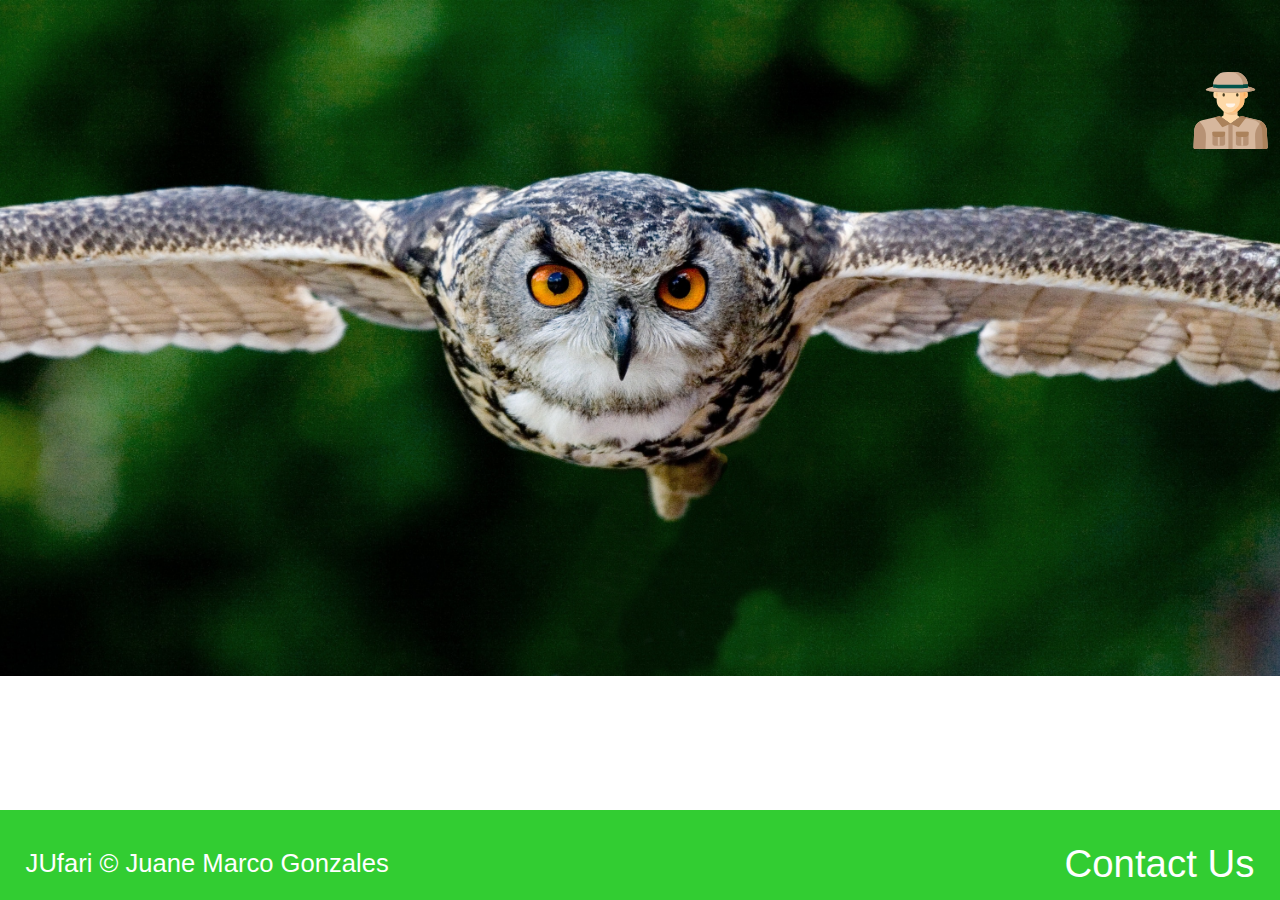
<file: birds.html>
<!DOCTYPE html>
<html>
<head>

<!-- Basic Page Needs
  –––––––––––––––––––––––––––––––––––––––––––––––––– -->
  	<meta charset="utf-8">
	<meta name="viewport" content="width=device-width, initial-scale=1.0, maximum-scale=1.0, shrink-to-fit=no">
	<meta http-equiv="X-UA-Compatible" content="IE-Edge">

  <title>Birds - JUfari</title>

  <!-- FONT
  –––––––––––––––––––––––––––––––––––––––––––––––––– -->
  

  <!-- CSS
  –––––––––––––––––––––––––––––––––––––––––––––––––– -->
  <link rel="stylesheet" type="text/css" href="assets/css/bootstrap.min.css">
  <link rel="stylesheet" type="text/css" href="assets/css/style.css">
  <link rel="stylesheet" href="https://use.fontawesome.com/releases/v5.0.13/css/all.css" integrity="sha384-DNOHZ68U8hZfKXOrtjWvjxusGo9WQnrNx2sqG0tfsghAvtVlRW3tvkXWZh58N9jp" crossorigin="anonymous">

  <!-- Favicon
  –––––––––––––––––––––––––––––––––––––––––––––––––– -->
  <link rel="icon" type="jpg" href="assets/images/safariManFavicon.jpg">
  

</head>
<body>
	<div class="siteContainer">
		<div class="bannerMain">			
			<img src="assets/images/birdPage.jpg" class="siteImg">
			<p id="beakCallout">
				<i class="fas fa-comment-dots fa-2x"></i>
			</p>
			<p id="wingCallout">
				<i class="fas fa-comment-dots fa-2x"></i>
			</p>

			<div class="card descriptionCard w-25" id="beakDescription">
				<div class="card-body descriptionText">
					They use their beaks to open up seeds!
				</div>
			</div>

			<div class="card descriptionCard w-25" id="wingDescription">
				<div class="card-body descriptionText">
					Wings generate lift by producing pressure gradients!
				</div>
			</div>
		</div>
			




				<!-- Navbar -->
		<div id="navContainer">
			
			<div id="navSafariManHolder">	
				<img src="assets/images/safariMan.svg" id="navSafariMan">
			</div>

			<div id="navBar">
				<a href="index.html" id="navHomeBtn">
					<i class="fas fa-home navIcon" id="navHomeIcon"></i>
					<p id="navHomeText" class="navText">Home</p>
				</a>
					
				<a href="#" id="navAboutBtn">
					<i class="fas fa-question navIcon" id="navAboutIcon"></i>
					<p id="navAboutText" class="navText">About</p>
				</a>
					
				<a href="#bottom" id="navContactBtn">
					<i class="far fa-envelope navIcon" id="navContactIcon"></i>
					<p class="navText" id="navContactText">Contact Us</p>
				</a>
					
			</div>
		</div>

		<!-- End of Navbar -->
		
		<footer id="bottom" class="bannerFooter">
			<p>
				JUfari &copy Juane Marco Gonzales
			</p>
			<a href="https://www.facebook.com/juanemarco.gonzales">
				<i class="fab fa-facebook"></i>
			</a>

			<a href="https://gitlab.com/juanegonzales">
				<i class="fab fa-gitlab"></i>
			</a>

			<a href="https://github.com/jujumago">
				<i class="fab fa-github"></i>
			</a>

			<a href="mailto:juanemarcogonzales@gmail.com">
				<i class="far fa-envelope"></i>
			</a>	
			<h3>Contact Us</h3>	
								
		</footer>
	</div>
	

<!-- jQuery first, then Popper.js, then Bootstrap JS -->
    <script src="https://code.jquery.com/jquery-3.3.1.slim.min.js" integrity="sha384-q8i/X+965DzO0rT7abK41JStQIAqVgRVzpbzo5smXKp4YfRvH+8abtTE1Pi6jizo" crossorigin="anonymous"></script>
    <script src="https://cdnjs.cloudflare.com/ajax/libs/popper.js/1.14.3/umd/popper.min.js" integrity="sha384-ZMP7rVo3mIykV+2+9J3UJ46jBk0WLaUAdn689aCwoqbBJiSnjAK/l8WvCWPIPm49" crossorigin="anonymous"></script>
    <script src="https://stackpath.bootstrapcdn.com/bootstrap/4.1.1/js/bootstrap.min.js" integrity="sha384-smHYKdLADwkXOn1EmN1qk/HfnUcbVRZyYmZ4qpPea6sjB/pTJ0euyQp0Mk8ck+5T" crossorigin="anonymous"></script>

    <script src="assets/js/bootstrap.min.js"></script>


</body>
</html>
</file>
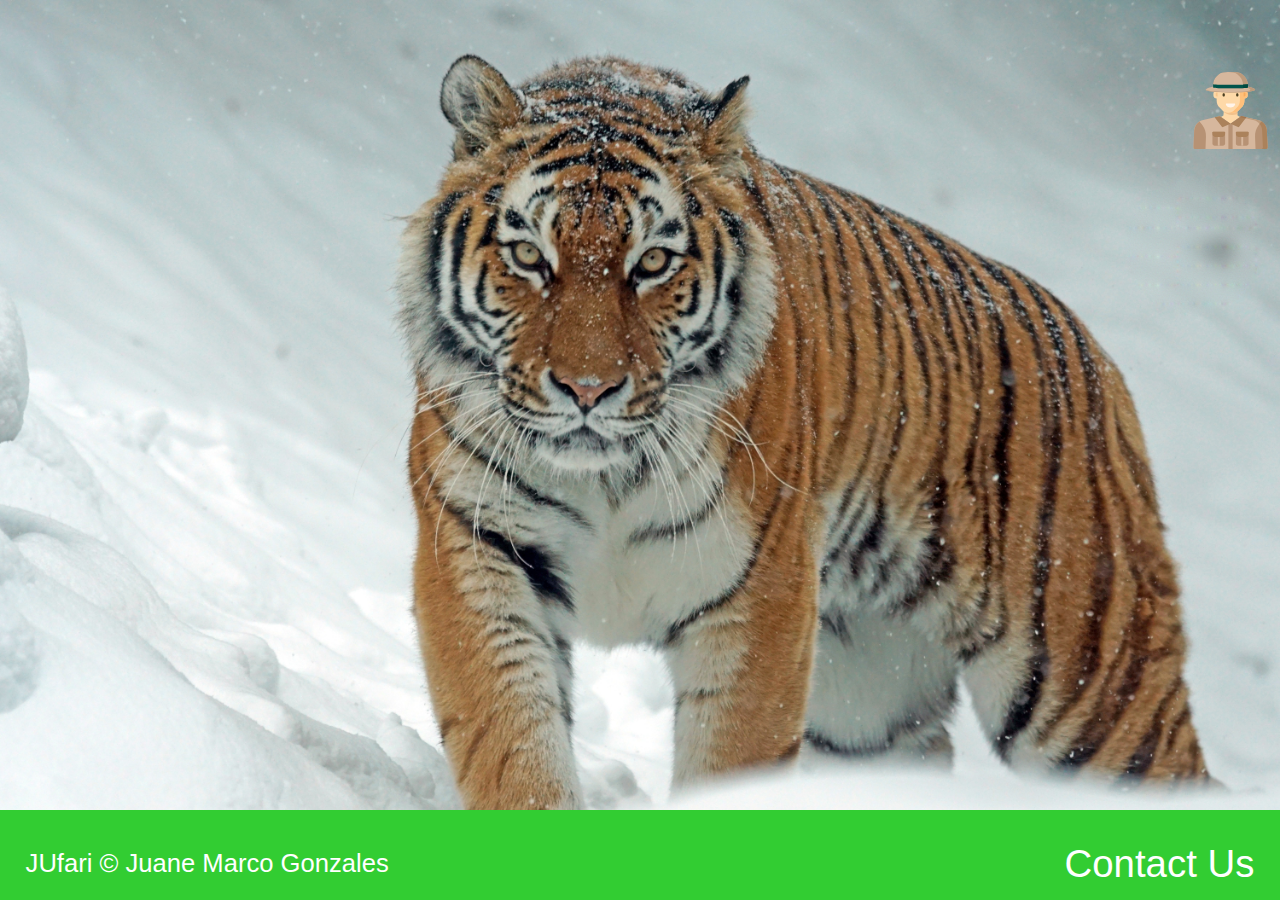
<file: mammals.html>
<!DOCTYPE html>
<html>
<head>

<!-- Basic Page Needs
  –––––––––––––––––––––––––––––––––––––––––––––––––– -->
  	<meta charset="utf-8">
	<meta name="viewport" content="width=device-width, initial-scale=1.0, maximum-scale=1.0, shrink-to-fit=no">
	<meta http-equiv="X-UA-Compatible" content="IE-Edge">

  <title>Mammals - JUfari</title>

  <!-- FONT
  –––––––––––––––––––––––––––––––––––––––––––––––––– -->
  

  <!-- CSS
  –––––––––––––––––––––––––––––––––––––––––––––––––– -->
  <link rel="stylesheet" type="text/css" href="assets/css/bootstrap.min.css">
  <link rel="stylesheet" type="text/css" href="assets/css/style.css">
  <link rel="stylesheet" href="https://use.fontawesome.com/releases/v5.0.13/css/all.css" integrity="sha384-DNOHZ68U8hZfKXOrtjWvjxusGo9WQnrNx2sqG0tfsghAvtVlRW3tvkXWZh58N9jp" crossorigin="anonymous">

  <!-- Favicon
  –––––––––––––––––––––––––––––––––––––––––––––––––– -->
  <link rel="icon" type="jpg" href="assets/images/safariManFavicon.jpg">

</head>
<body>
	<div class="siteContainer">
		<div class="bannerMain">			
			<img src="assets/images/mammalPage.jpg" class="siteImg">
			<p id="eyesCallout">
				<i class="fas fa-comment-dots fa-2x"></i>
			</p>
			<p id="furCallout">
				<i class="fas fa-comment-dots fa-2x"></i>
			</p>

			<div class="card descriptionCard w-25" id="eyesDescription">
				<div class="card-body descriptionText">
					Its eyes can see well even in the dark!
				</div>
			</div>

			<div class="card descriptionCard w-25" id="furDescription">
				<div class="card-body descriptionText">
					Mammals are warm-blooded and most have furs.
				</div>
			</div>
		</div>

				<!-- Navbar -->
		<div id="navContainer">
			
			<div id="navSafariManHolder">	
				<img src="assets/images/safariMan.svg" id="navSafariMan">
			</div>

			<div id="navBar">
				<a href="index.html" id="navHomeBtn">
					<i class="fas fa-home navIcon" id="navHomeIcon"></i>
					<p id="navHomeText" class="navText">Home</p>
				</a>
					
				<a href="#" id="navAboutBtn">
					<i class="fas fa-question navIcon" id="navAboutIcon"></i>
					<p id="navAboutText" class="navText">About</p>
				</a>
					
				<a href="#bottom" id="navContactBtn">
					<i class="far fa-envelope navIcon" id="navContactIcon"></i>
					<p class="navText" id="navContactText">Contact Us</p>
				</a>
					
			</div>
		</div>

		<!-- End of Navbar -->

		<footer id="bottom" class="bannerFooter">
			<p>
				JUfari &copy Juane Marco Gonzales
			</p>
			<a href="https://www.facebook.com/juanemarco.gonzales">
				<i class="fab fa-facebook"></i>
			</a>

			<a href="https://gitlab.com/juanegonzales">
				<i class="fab fa-gitlab"></i>
			</a>

			<a href="https://github.com/jujumago">
				<i class="fab fa-github"></i>
			</a>

			<a href="mailto:juanemarcogonzales@gmail.com">
				<i class="far fa-envelope"></i>
			</a>	
			<h3>Contact Us</h3>
								
		</footer>

	</div>

<!-- jQuery first, then Popper.js, then Bootstrap JS -->
    <script src="https://code.jquery.com/jquery-3.3.1.slim.min.js" integrity="sha384-q8i/X+965DzO0rT7abK41JStQIAqVgRVzpbzo5smXKp4YfRvH+8abtTE1Pi6jizo" crossorigin="anonymous"></script>
    <script src="https://cdnjs.cloudflare.com/ajax/libs/popper.js/1.14.3/umd/popper.min.js" integrity="sha384-ZMP7rVo3mIykV+2+9J3UJ46jBk0WLaUAdn689aCwoqbBJiSnjAK/l8WvCWPIPm49" crossorigin="anonymous"></script>
    <script src="https://stackpath.bootstrapcdn.com/bootstrap/4.1.1/js/bootstrap.min.js" integrity="sha384-smHYKdLADwkXOn1EmN1qk/HfnUcbVRZyYmZ4qpPea6sjB/pTJ0euyQp0Mk8ck+5T" crossorigin="anonymous"></script>

    <script src="assets/js/bootstrap.min.js"></script>


</body>
</html>
</file>
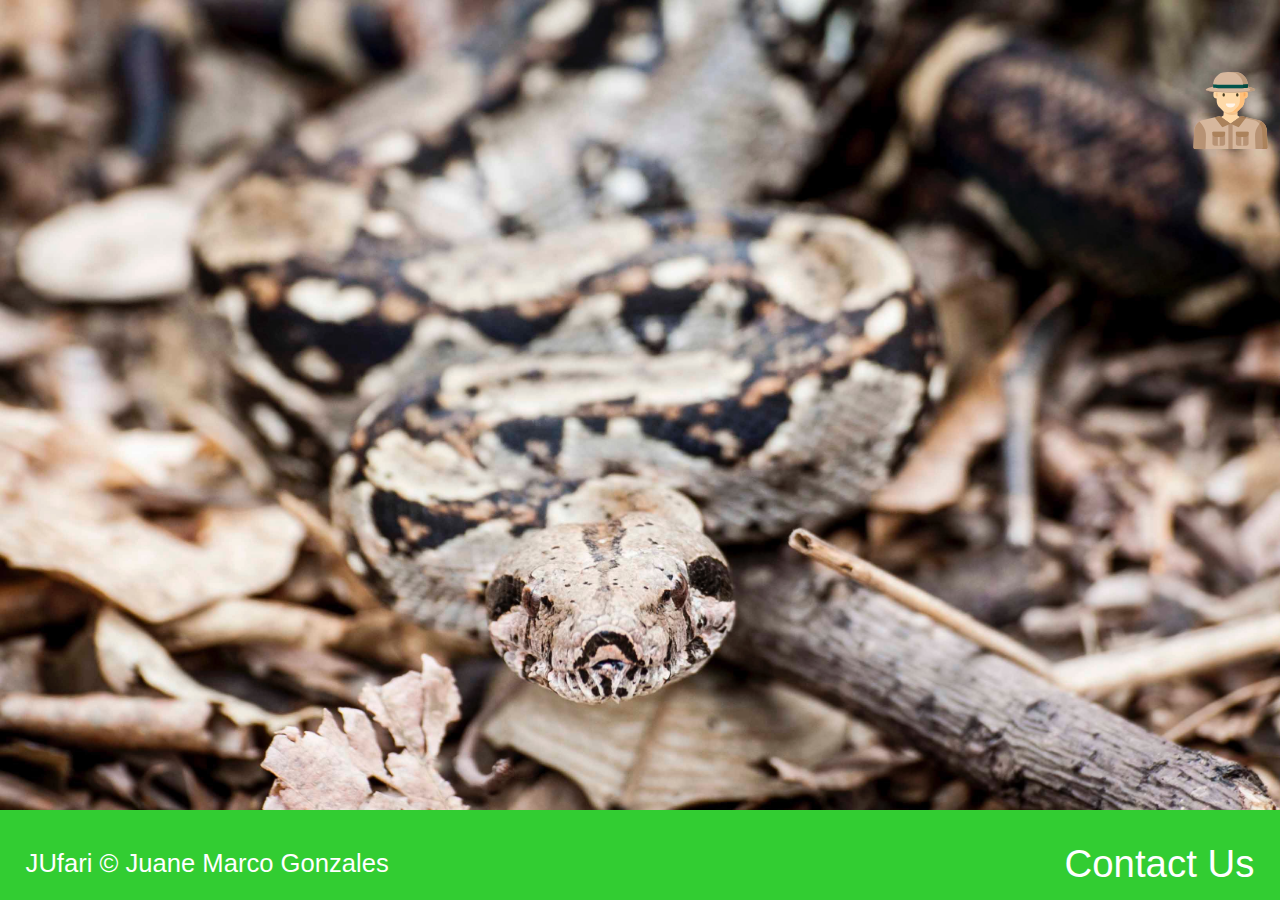
<file: reptiles.html>
<!DOCTYPE html>
<html>
<head>

<!-- Basic Page Needs
  –––––––––––––––––––––––––––––––––––––––––––––––––– -->
  	<meta charset="utf-8">
	<meta name="viewport" content="width=device-width, initial-scale=1.0, maximum-scale=1.0, shrink-to-fit=no">
	<meta http-equiv="X-UA-Compatible" content="IE-Edge">

  <title>Reptiles - JUfari</title>

  <!-- FONT
  –––––––––––––––––––––––––––––––––––––––––––––––––– -->
  

  <!-- CSS
  –––––––––––––––––––––––––––––––––––––––––––––––––– -->
  <link rel="stylesheet" type="text/css" href="assets/css/bootstrap.min.css">
  <link rel="stylesheet" type="text/css" href="assets/css/style.css">
  <link rel="stylesheet" href="https://use.fontawesome.com/releases/v5.0.13/css/all.css" integrity="sha384-DNOHZ68U8hZfKXOrtjWvjxusGo9WQnrNx2sqG0tfsghAvtVlRW3tvkXWZh58N9jp" crossorigin="anonymous">

  <!-- Favicon
  –––––––––––––––––––––––––––––––––––––––––––––––––– -->
  <link rel="icon" type="jpg" href="assets/images/safariManFavicon.jpg">

</head>
<body>
	<div class="siteContainer">
		<div class="bannerMain" name="top">			
			<img src="assets/images/reptilePage.jpg" class="siteImg">
			<p id="scaleCallout">
				<i class="fas fa-comment-dots fa-2x"></i>
			</p>
			<p id="fangCallout">
				<i class="fas fa-comment-dots fa-2x"></i>
			</p>

			<div class="card descriptionCard w-25" id="scaleDescription">
				<div class="card-body descriptionText">
					Their scales blend well with their environment making them masters of camouflage!
				</div>
			</div>

			<div class="card descriptionCard w-25" id="fangDescription">
				<div class="card-body descriptionText">
					Some snake venom can kill a human in just minutes!
				</div>
			</div>
		</div>



				<!-- Navbar -->
		<div id="navContainer">
			
			<div id="navSafariManHolder">	
				<img src="assets/images/safariMan.svg" id="navSafariMan">
			</div>

			<div id="navBar">
				<a href="index.html" id="navHomeBtn">
					<i class="fas fa-home navIcon" id="navHomeIcon"></i>
					<p id="navHomeText" class="navText">Home</p>
				</a>
					
				<a href="#" id="navAboutBtn">
					<i class="fas fa-question navIcon" id="navAboutIcon"></i>
					<p id="navAboutText" class="navText">About</p>
				</a>
					
				<a href="#bottom" id="navContactBtn">
					<i class="far fa-envelope navIcon" id="navContactIcon"></i>
					<p class="navText" id="navContactText">Contact Us</p>
				</a>
					
			</div>
		</div>

		<!-- End of Navbar -->

		
		<footer id="bottom" class="bannerFooter">
			<p>
				JUfari &copy Juane Marco Gonzales
			</p>
			<a href="https://www.facebook.com/juanemarco.gonzales">
				<i class="fab fa-facebook"></i>
			</a>

			<a href="https://gitlab.com/juanegonzales">
				<i class="fab fa-gitlab"></i>
			</a>

			<a href="https://github.com/jujumago">
				<i class="fab fa-github"></i>
			</a>

			<a href="mailto:juanemarcogonzales@gmail.com">
				<i class="far fa-envelope"></i>
			</a>		
			<h3>Contact Us</h3>
								
		</footer>
	</div>


<!-- jQuery first, then Popper.js, then Bootstrap JS -->
    <script src="https://code.jquery.com/jquery-3.3.1.slim.min.js" integrity="sha384-q8i/X+965DzO0rT7abK41JStQIAqVgRVzpbzo5smXKp4YfRvH+8abtTE1Pi6jizo" crossorigin="anonymous"></script>
    <script src="https://cdnjs.cloudflare.com/ajax/libs/popper.js/1.14.3/umd/popper.min.js" integrity="sha384-ZMP7rVo3mIykV+2+9J3UJ46jBk0WLaUAdn689aCwoqbBJiSnjAK/l8WvCWPIPm49" crossorigin="anonymous"></script>
    <script src="https://stackpath.bootstrapcdn.com/bootstrap/4.1.1/js/bootstrap.min.js" integrity="sha384-smHYKdLADwkXOn1EmN1qk/HfnUcbVRZyYmZ4qpPea6sjB/pTJ0euyQp0Mk8ck+5T" crossorigin="anonymous"></script>

    <script src="assets/js/bootstrap.min.js"></script>


</body>
</html>
</file>
<file: assets/css/style.css>
*{
	margin: 0;
	padding: 0;
	box-sizing: border-box;
}

#siteContainer{
	width: 100%;
	overflow: hidden;
	position: absolute;
}

#landingPage{
	position: relative;
}

#titleTextContainer{
	position: absolute;
	top: 50%;
	left: 50%;
	transform: translate(-50%, -50%);
	font-size: 14vw;
	text-align: center;
	font-family: 'Safari';
	margin: 0;
	padding: 4vw 1vw 6vw 4vw;
	width: 80%;
	line-height: 5%;
	background-color: rgba(220, 220, 220, 0.5);
	border-radius: 20px;
}

#titleText{	
	background: -webkit-linear-gradient(yellow, #ff4500);
  	-webkit-background-clip: text;
  	-webkit-text-fill-color: transparent;
}

#titleCaption{
	font-size: 4.5vw;
	color: white;
	position: absolute;
	left: 47.5%;
}

.imgCarousel{
	opacity: 0.9;
}

div > i{
	color: #32cd32;
	margin-left: -5vw;
	margin-right: -5vw;
}

@font-face{
	font-family: 'Safari';
	src: url(../fonts/safari.otf);
}


/*End of landing page*/


#welcomeCard{
	display: inline-block;
	margin: 5vw;
	padding: 0;
	width: 88vw;
	height: 60vw;
	position: relative;
}

#safariManSVG{
	float: left;
	position: absolute;
	width: 12.5vw;
	height: 12.5vw;
	top: 37%;
	left: 6%;
}

.calloutBanner{
	float: left;
	position: absolute;
	left: -10%;
	z-index: 10;
}

#calloutBanner1{
	top: 16%;
}

#calloutBanner2{
	top: 36%;
}

#calloutBanner3{
	top: 56%;
}

#calloutBanner4{
	top: 76%;
}

#cardWelcomeContainer{
	float: right;
	width: 52vw;
	height: 54vw;
	position: absolute;
	right: 3%;
	top: 5%;
}

.cardWelcome{
	position: absolute;
	top: 0;
	right: 0;
	height: 54vw;
	width: 100%;
}

.cardWelcomeText{
	margin-top: 40%;
	font-size: 3vw;
	position: absolute;
	top: 3%;
	padding-left: 3vw;
	padding-right: 2vw7
}

#cardWelcomeText1{
	margin-top: 30%;
	opacity: 1;
	transition-duration: 0.7s;
}

#cardWelcomeText2{
	opacity: 0;
	transition-duration: 0.7s;
}

#cardWelcomeText3{
	opacity: 0;
	transition-duration: 0.7s;
}

#cardWelcomeText4{
	opacity: 0;
	transition-duration: 0.7s;
}

#cardWelcomeText5{
	opacity: 0;
	transition-duration: 0.7s;
}

#calloutBanner1:hover ~ #cardWelcomeText1{
	opacity: 0;
	transition-duration: 0.7s;
}

#calloutBanner1:hover ~ #cardWelcomeText2{
	opacity: 1;
	transition-duration: 0.7s;
}

#calloutBanner2:hover ~ #cardWelcomeText1{
	opacity: 0;
	transition-duration: 0.7s;
}

#calloutBanner2:hover ~ #cardWelcomeText3{
	opacity: 1;
	transition-duration: 0.7s;
}

#calloutBanner3:hover ~ #cardWelcomeText1{
	opacity: 0;
	transition-duration: 0.7s;
}

#calloutBanner3:hover ~ #cardWelcomeText4{
	opacity: 1;
	transition-duration: 0.7s;
}

#calloutBanner4:hover ~ #cardWelcomeText1{
	opacity: 0;
	transition-duration: 0.7s;
}

#calloutBanner4:hover ~ #cardWelcomeText5{
	opacity: 1;
	transition-duration: 0.7s;
}

/*End of Welcome Card*/

.animalBanner{
	width: 25%;
	position: relative;
	margin: 0;
	padding: 0;
}


.clearFix{
	clear: both;
	content: "";
	display: table;
}

.animalBannerText{
	width: 35%;
	height: 10vw;
	padding-right: 0;
/*	color: white;*/
	font-size: 7vw;
	font-family: 'Safari';
	background: -webkit-linear-gradient(yellow, #ff4500);
  	-webkit-background-clip: text;
  	-webkit-text-fill-color: transparent;
  	z-index: 3;
}

.animalBannerTextLeft{
	float: left;
	position: absolute;
	left: 10%;
	top: 50%;
	transform: translateY(-55%);
}

.animalBannerTextRight{
	float: right;
	position: absolute;
	right: 3%;
	top: 50%;
	transform: translateY(-55%);
}

.animalBannerImgLeft{
	float: left;
	transform: scaleX(-1);
	z-index: 2;
}

.animalBannerImgRight{
	float: right;
	z-index: 2;
}

#birdBanner{
	background-color: #212121;
}

#reptileBanner{
	background-color: #040301;
}

#mammalBanner{
	background-color: black;
}

.bannerLeaves{
	z-index: 3;
}

.divSpace{
	height: 3vw;
}

/*End of banner*/

#navContainer{
	position: fixed;
	top: 8%;
	right: 0;
}

#navBar{	
	width: 100%;
	max-height: 1500px;
	background-color: rgba(220, 220, 220, 0.8);
	color: white;
	border-radius: 10px;
	text-align: center;
	transform: translateX(200px);
	transition-duration: 0.5s;
}


.navBtn{
	text-decoration: none;
}

a:hover{
	text-decoration: none;
}

#navSafariManHolder{
	padding-bottom: 3vw;
	padding-left: 3vw;
}

.navIcon{
	font-size: 5vw;
}

.navText{
	font-size: 2vw;
}

#navHomeIcon{
	margin-top: 40%;
	margin-bottom: 0;
}

#navHomeText{
	margin-top: 0;
}

#navAboutIcon{
	margin-top: 45%;
	color: yellow;
}

#navContactIcon{
	margin-top: 45%;
	color: #ff4500;
}

#navSafariMan{
	height: 6vw; 
	width: 6vw;
}

#navContainer:hover > #navBar{
	transition-duration: 0.5s;
	transform: translateX(0px);
}

#navContactText{
	margin-bottom: 2vw;
}

/*End of Nav Bar*/



/*Birds Page*/

.siteContainer{
	width: 100%;
	height: 100%;
	overflow: hidden;
}

.bannerMain{
	position: absolute;
}

.siteImg{
	width: 100%;
}

p{
	color: white;
}

.descriptionCard{
	position: absolute;
	background-color: rgba(255, 255, 255, 0.9);
}

.descriptionText{
	font-size: 2vw;
}

#beakCallout{
	position: absolute;
	top: 40%;
	left: 50%;
	opacity: 0;
	transition-duration: 0.5s;
}

#wingCallout{
	position: absolute;
	top: 40%;
	left: 20%;
	opacity: 0;
	transition-duration: 0.5s;
}

#beakDescription{
	bottom: 10%;
	right: 15%;
	opacity: 0;
	transition-duration: 0.5s;
}

#wingDescription{
	bottom: 10%;	
	left: 10%;
	opacity: 0;
	transition-duration: 0.5s;
}

.bannerMain:hover > #beakCallout{
	opacity: 1;
	transition-duration: 0.5s;
}

.bannerMain:hover > #wingCallout{
	opacity: 1;
	transition-duration: 0.5s;
}

#beakCallout:hover ~ #beakDescription{
	opacity: 1;
	transition-duration: 0.5s;
}

#wingCallout:hover ~ #wingDescription{
	opacity: 1;
	transition-duration: 0.5s;
}

/*Reptile Page*/

#scaleCallout{
	position: absolute;
	top: 20%;
	left: 50%;
	opacity: 0;
	transition-duration: 0.5s;
}

#fangCallout{
	position: absolute;
	bottom: 20%;
	left: 50%;
	opacity: 0;
	transition-duration: 0.5s;
}

#scaleDescription{
	top: 30%;
	right: 15%;
	opacity: 0;
	transition-duration: 0.5s;
}

#fangDescription{
	bottom: 10%;	
	left: 10%;
	opacity: 0;
	transition-duration: 0.5s;
}

.bannerMain:hover > #scaleCallout{
	opacity: 1;
	transition-duration: 0.5s;
}

.bannerMain:hover > #fangCallout{
	opacity: 1;
	transition-duration: 0.5s;
}

#scaleCallout:hover ~ #scaleDescription{
	opacity: 1;
	transition-duration: 0.5s;
}

#fangCallout:hover ~ #fangDescription{
	opacity: 1;
	transition-duration: 0.5s;
}

/*Mammal Page*/

#eyesCallout{
	position: absolute;
	top: 20%;
	left: 50%;
	opacity: 0;
	transition-duration: 0.5s;
}

#furCallout{
	position: absolute;
	bottom: 30%;
	right: 20%;
	opacity: 0;
	transition-duration: 0.5s;
}

#eyesDescription{
	top: 20%;
	right: 15%;
	opacity: 0;
	transition-duration: 0.5s;
}

#furDescription{
	bottom: 20%;	
	left: 30%;
	opacity: 0;
	transition-duration: 0.5s;
}

.bannerMain:hover > #eyesCallout{
	opacity: 1;
	transition-duration: 0.5s;
}

.bannerMain:hover > #furCallout{
	opacity: 1;
	transition-duration: 0.5s;
}

#eyesCallout:hover ~ #eyesDescription{
	opacity: 1;
	transition-duration: 0.5s;
}

#furCallout:hover ~ #furDescription{
	opacity: 1;
	transition-duration: 0.5s;
}

/*Footer*/

footer{
	height: 7vw;
	width: 100%;
	background-color: #32cd32;
	padding-top: 1.1vw;
	padding-left: 2vw;
}

footer > p{
	float: left;
	padding-top: 1.5vw;
	font-size: 2vw;
}

p ~ a{
	font-size: 4vw;
	letter-spacing: 4vw;
	color: white;
	float: right;
}

.bannerFooter{
	position: fixed;
	bottom: 0;
}

footer > h3{
	color: white;
	float: right;
	padding-top: 1.3vw;
	padding-right: 2vw;
	font-size: 3vw;
}
</file>
